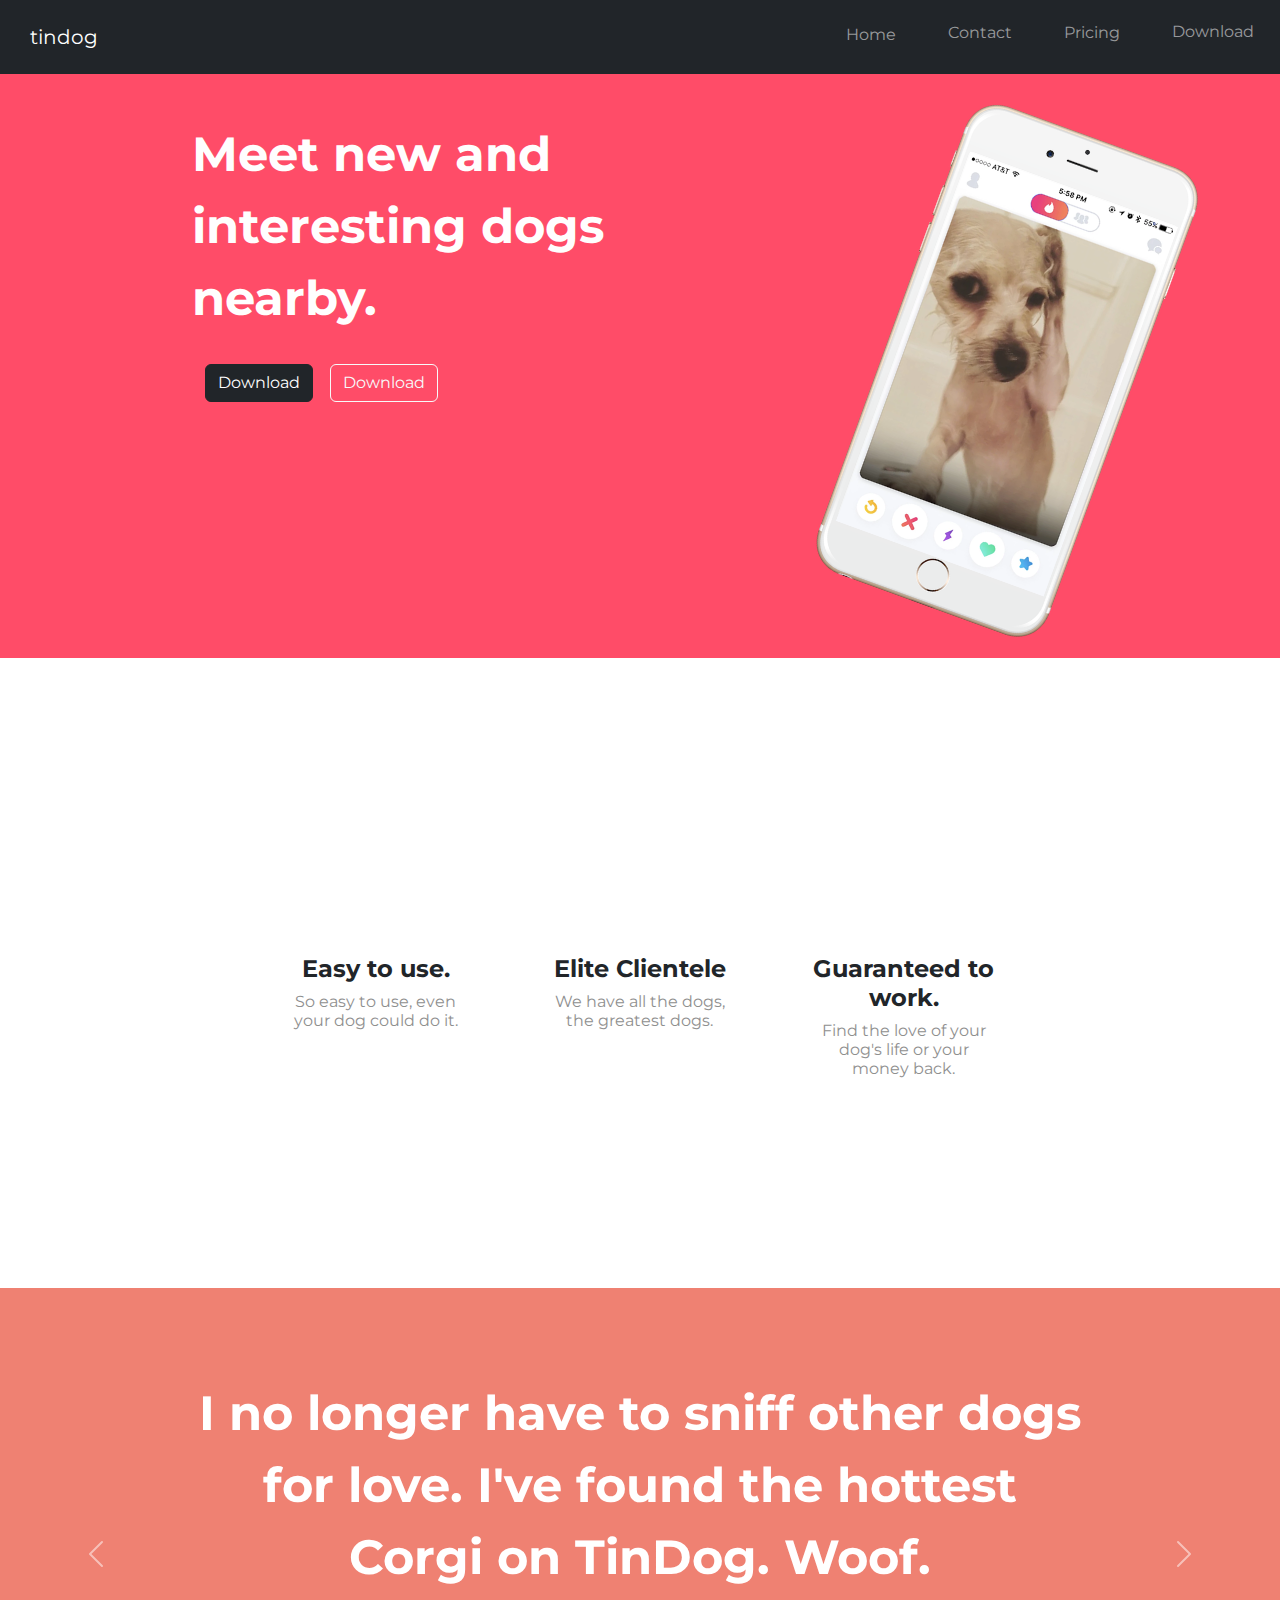
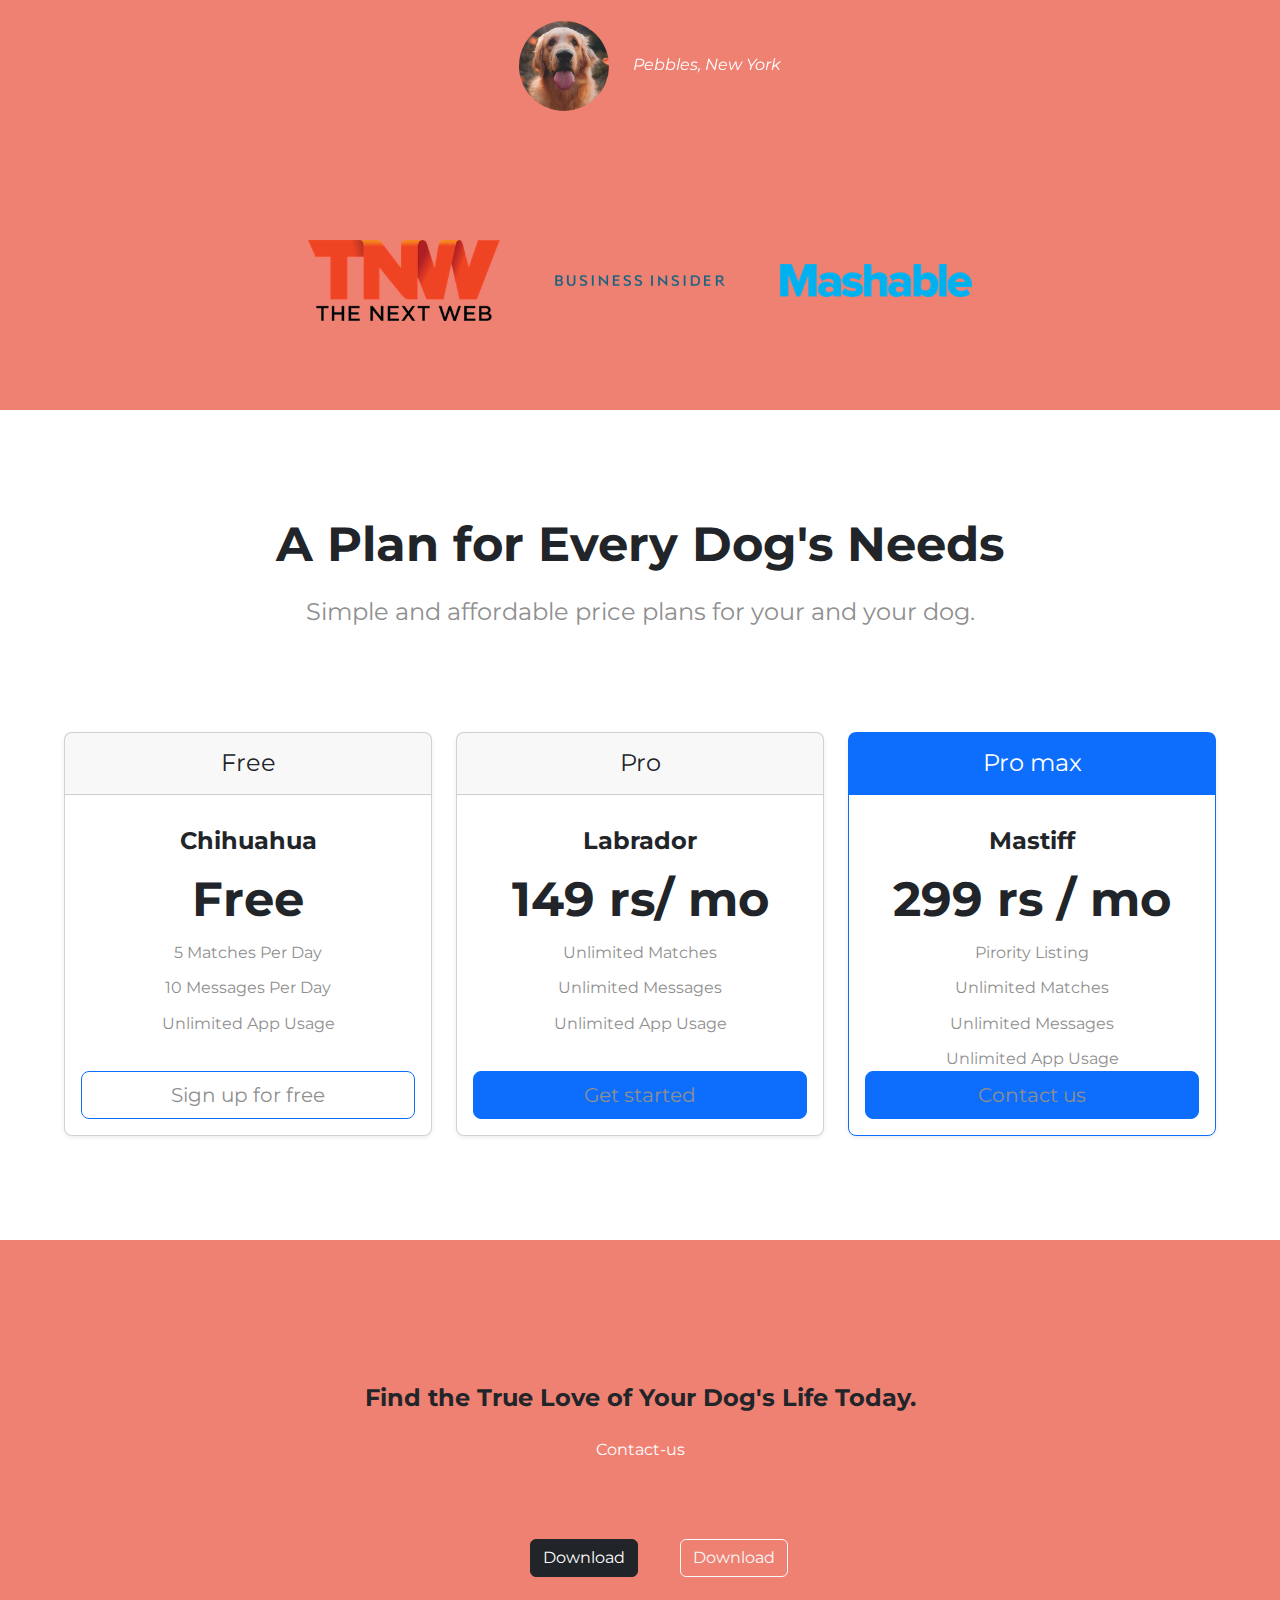
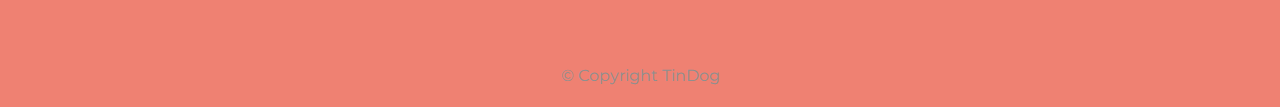
<file: index.html>
<!DOCTYPE html>
<html>
  <head>
    <meta charset="utf-8" />
    <title>TinDog</title>
    <link
      rel="stylesheet"
      href="https://cdnjs.cloudflare.com/ajax/libs/twitter-bootstrap/5.2.0-beta1/css/bootstrap.min.css"
    />
    <script src="https://cdn.jsdelivr.net/npm/jquery@3.5.1/dist/jquery.slim.min.js"></script>
    <script src="https://cdn.jsdelivr.net/npm/popper.js@1.16.1/dist/umd/popper.min.js"></script>
    <script src="https://cdn.jsdelivr.net/npm/bootstrap@4.6.1/dist/js/bootstrap.min.js"></script>
    <link rel="stylesheet" href="styles.css" />

    <link rel="preconnect" href="https://fonts.googleapis.com" />
    <link rel="preconnect" href="https://fonts.gstatic.com" crossorigin />
    <link
      href="https://fonts.googleapis.com/css2?family=Montserrat&display=swap"
      rel="stylesheet"
    />
    <link
      rel="stylesheet"
      href="https://use.fontawesome.com/releases/v5.15.1/css/all.css"
      integrity="sha384-vp86vTRFVJgpjF9jiIGPEEqYqlDwgyBgEF109VFjmqGmIY/Y4HV4d3Gp2irVfcrp"
      crossorigin="anonymous"
    />
    <link rel="preconnect" href="https://fonts.googleapis.com" />
    <link rel="preconnect" href="https://fonts.gstatic.com" crossorigin />
    <link
      href="https://fonts.googleapis.com/css2?family=Ubuntu&display=swap"
      rel="stylesheet"
    />
    <link
      rel="stylesheet"
      href="https://use.fontawesome.com/releases/v5.15.1/css/all.css"
      integrity="sha384-vp86vTRFVJgpjF9jiIGPEEqYqlDwgyBgEF109VFjmqGmIY/Y4HV4d3Gp2irVfcrp"
      crossorigin="anonymous"
    />
  </head>

  <body>
    <section id="title">
      <!-- Nav Bar -->
      <div class="container-fluid">
        <nav class="navbar navbar-expand-lg bg-dark navbar-dark fixed-top">
          <a class="navbar-brand" href="">tindog</a>
          <button
            class="navbar-toggler"
            type="button"
            data-toggle="collapse"
            data-target="#navbarSupportedContent"
            aria-controls="navbarSupportedContent"
            aria-expanded="false"
            aria-label="Toggle navigation"
          >
            <span class="navbar-toggler-icon"></span>
          </button>
          <div class="collapse navbar-collapse" id="navbarSupportedContent">
            <ul class="navbar-nav ms-auto">
              <li class="nav-item">
                <a class="home nav-link" href="#title">Home</a>
              </li>
              <li class="nav-item">
                <p><a class="nav-link" href="#cta">Contact</a></p>
              </li>
              <li class="nav-item">
                <p><a class="nav-link" href="#pricing">Pricing</a></p>
              </li>
              <li class="nav-item">
                <a class="download nav-link" href="#cta">Download</a>
              </li>
            </ul>
          </div>
        </nav>

        <!-- Title -->

        <div class="home">
          <div class="row">
            <div class="col-lg-6 col-sm-12">
              <h1>Meet new and interesting dogs nearby.</h1>
              <button
                type="button"
                class="btn btn-secondary btn-dark apple-button"
              >
                <i class="fab fa-apple"></i> Download
              </button>
              <button type="button" class="btn btn-outline-light">
                <i class="fab fa-google-play"></i> Download
              </button>
            </div>
            <div class="col-lg-6 col-sm-9">
              <img
                class="title-image"
                src="images/iphone6.png"
                alt="iphone-mockup"
              />
            </div>
          </div>
        </div>
      </div>
    </section>

    <!-- Features -->

    <section id="features">
      <div class="row">
        <div class="feature-box col-lg-4 col-sm-12">
          <i class="icon fas fa-check-circle fa-4x"></i>
          <h3>Easy to use.</h3>
          <p>So easy to use, even your dog could do it.</p>
        </div>

        <div class="feature-box col-lg-4 col-sm-12">
          <i class="icon fas fa-bullseye fa-4x"></i>
          <h3>Elite Clientele</h3>
          <p>We have all the dogs, the greatest dogs.</p>
        </div>
        <div class="feature-box col-lg-4 col-sm-12">
          <i class="icon fas fa-heart fa-4x"></i>
          <h3>Guaranteed to work.</h3>
          <p>Find the love of your dog's life or your money back.</p>
        </div>
      </div>
    </section>

    <!-- Testimonials -->

    <section id="testimonials">
      <div id="show" class="carousel slide" data-ride="false">
        <div class="carousel-inner">
          <div class="carousel-item active">
            <h2>
              I no longer have to sniff other dogs for love. I've found the
              hottest Corgi on TinDog. Woof.
            </h2>
            <img class="dog-img" src="images/dog-img.jpg" alt="dog-profile" />
            <em>Pebbles, New York</em>
          </div>
          <div class="carousel-item">
            <h2 class="testimonial-text">
              My dog used to be so lonely, but with TinDog's help, they've found
              the love of their life. I think.
            </h2>
            <img class="dog-img" src="images/lady-img.jpg" alt="lady-profile" />
            <em>Beverly, Illinois</em>
          </div>
        </div>
        <a
          class="carousel-control-prev"
          href="#show"
          role="button"
          data-slide="prev"
        >
          <span class="carousel-control-prev-icon"></span>
        </a>
        <a
          class="carousel-control-next"
          href="#show"
          role="button"
          data-slide="next"
        >
          <span class="carousel-control-next-icon"></span>
        </a>
      </div>
    </section>

    <!-- Press -->

    <section id="press">
      <img class="press-logo" src="images/tnw.png" alt="tnw-logo" />
      <img
        class="press-logo"
        src="images/bizinsider.png"
        alt="biz-insider-logo"
      />
      <img class="press-logo" src="images/mashable.png" alt="mashable-logo" />
    </section>

    <!-- Pricing -->

    <section id="pricing">
      <h2 class="pricing-h2">A Plan for Every Dog's Needs</h2>
      <p class="pricing-p">
        Simple and affordable price plans for your and your dog.
      </p>
      <div class="row row-cols-1 row-cols-md-3 mb-3 text-center">
        <div class="col-lg-4 col-md-6">
          <div class="card mb-4 rounded-3 shadow-sm">
            <div class="card-header py-3">
              <h4 class="my-0 fw-normal">Free</h4>
            </div>
            <div class="card-body">
              <ul class="free list-unstyled mt-3 mb-4">
                <h3>Chihuahua</h3>
                <h2>Free</h2>
                <p>5 Matches Per Day</p>
                <p>10 Messages Per Day</p>
                <p>Unlimited App Usage</p>
              </ul>
              <button type="button" class="w-100 btn btn-lg btn-outline-primary">
                <a href="signup.html" style="text-decoration: none">Sign up for free</a>
              </button>
            </div>
          </div>
        </div>
        <div class="col-lg-4 col-md-6">
          <div class="card mb-4 rounded-3 shadow-sm">
            <div class="card-header py-3">
              <h4 class="my-0 fw-normal">Pro</h4>
            </div>
            <div class="card-body">
              <ul class="pro list-unstyled mt-3 mb-4">
                <h3>Labrador</h3>
                <h2>149 rs/ mo</h2>
                <p>Unlimited Matches</p>
                <p>Unlimited Messages</p>
                <p>Unlimited App Usage</p>
              </ul>
              <button type="button" class="w-100 btn btn-lg btn-primary">
                <a href="signup.html" style="text-decoration: none"
                  >Get started</a
                >
              </button>
            </div>
          </div>
        </div>
        <div class="col-lg-4 col-md-12">
          <div class="card mb-4 rounded-3 shadow-sm border-primary">
            <div class="card-header py-3 text-white bg-primary border-primary">
              <h4 class="my-0 fw-normal">Pro max</h4>
            </div>
            <div class="card-body">
              <ul class="pro-max list-unstyled mt-3 mb-4">
                <h3>Mastiff</h3>
                <h2>299 rs / mo</h2>
                <div class="content">
                  <p>Pirority Listing</p>
                  <p>Unlimited Matches</p>
                  <p>Unlimited Messages</p>
                  <p>Unlimited App Usage</p>
                </div>
              </ul>
              <button type="button" class="w-100 btn btn-lg btn-primary">
                <a href="contact.html" style="text-decoration: none"
                  >Contact us</a
                >
              </button>
            </div>
          </div>
        </div>
      </div>
    </section>

    <!-- Call to Action -->

    <section id="cta">
      <div class="row">
        <h3>Find the True Love of Your Dog's Life Today.</h3>
        <a class="contact" href="contact.html"><i class="mail fas fa-envelope fa-4x"></i></a>
        <p class="contact-txt" >Contact-us</p>  
        <div class="button">
          <button type="button" class="btn btn-secondary btn-dark apple-button">
            <i class="fab fa-apple"></i> Download
          </button>
          <button type="button" class="btn btn-outline-light">
            <i class="fab fa-google-play"></i> Download
          </button>
        </div>
      </div>
    </section>

    <!-- Footer -->

    <footer id="footer">
      <p>© Copyright TinDog</p>
    </footer>
  </body>
</html>
</file>
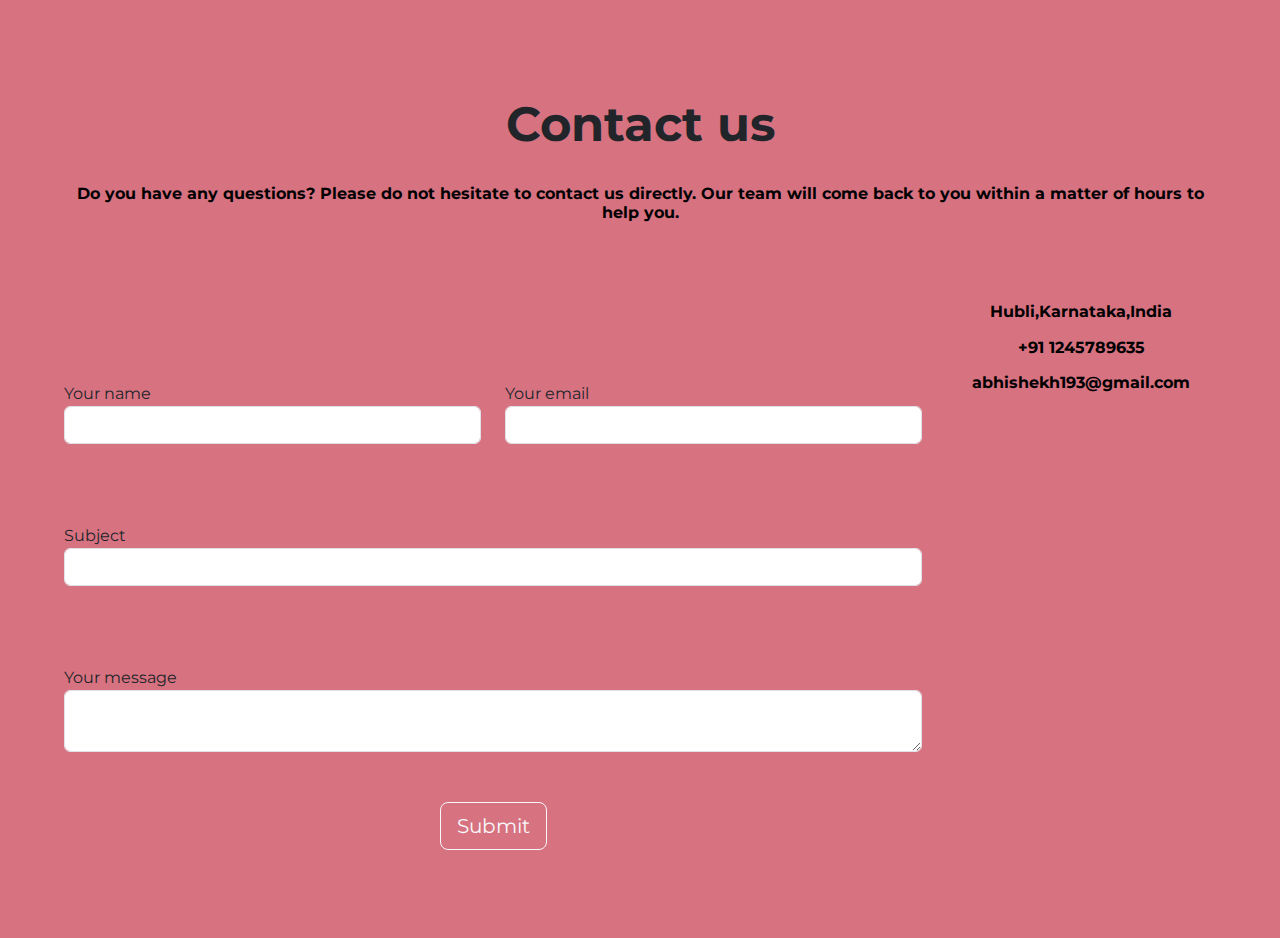
<file: contact.html>
<!DOCTYPE html>
<html lang="en">
  <head>
    <meta charset="UTF-8" />
    <meta http-equiv="X-UA-Compatible" content="IE=edge" />
    <meta name="viewport" content="width=device-width, initial-scale=1.0" />
    <title>Contact-me</title>
    <link rel="stylesheet" href="https://cdnjs.cloudflare.com/ajax/libs/twitter-bootstrap/5.2.0-beta1/css/bootstrap.min.css"/>
    <script src="https://cdn.jsdelivr.net/npm/jquery@3.5.1/dist/jquery.slim.min.js"></script>
    <script src="https://cdn.jsdelivr.net/npm/popper.js@1.16.1/dist/umd/popper.min.js"></script>
    <script src="https://cdn.jsdelivr.net/npm/bootstrap@4.6.1/dist/js/bootstrap.min.js"></script>
    <link rel="stylesheet" href="styles.css" />

    <link rel="preconnect" href="https://fonts.googleapis.com" />
    <link rel="preconnect" href="https://fonts.gstatic.com" crossorigin />
    <link
      href="https://fonts.googleapis.com/css2?family=Montserrat&display=swap"
      rel="stylesheet"
    />
    <link
      rel="stylesheet"
      href="https://use.fontawesome.com/releases/v5.15.1/css/all.css"
      integrity="sha384-vp86vTRFVJgpjF9jiIGPEEqYqlDwgyBgEF109VFjmqGmIY/Y4HV4d3Gp2irVfcrp"
      crossorigin="anonymous"
    />
    <link rel="preconnect" href="https://fonts.googleapis.com" />
    <link rel="preconnect" href="https://fonts.gstatic.com" crossorigin />
    <link
      href="https://fonts.googleapis.com/css2?family=Ubuntu&display=swap"
      rel="stylesheet"
    />
    <link
      rel="stylesheet"
      href="https://use.fontawesome.com/releases/v5.15.1/css/all.css"
      integrity="sha384-vp86vTRFVJgpjF9jiIGPEEqYqlDwgyBgEF109VFjmqGmIY/Y4HV4d3Gp2irVfcrp"
      crossorigin="anonymous"
    />
  </head>
  <body class="contact-body">
    <!--Section: Contact v.2-->
    <section class="mb-4">
      <!--Section heading-->
      <h2 class="h1-responsive font-weight-bold text-center my-4">
        Contact us
      </h2>
      <!--Section description-->
      <p class=" para text-center w-responsive mx-auto mb-5">
        Do you have any questions? Please do not hesitate to contact us
        directly. Our team will come back to you within a matter of hours to
        help you.
      </p>

      <div class="row">
        <!--Grid column-->
        <div class="col-md-9 mb-md-0 mb-5">
          <form
            id="contact-form"
            name="contact-form"
            action="mail.php"
            method="POST"
          >
            <!--Grid row-->
            <div class="row">
              <!--Grid column-->
              <div class="col-md-6">
                <div class="md-form mb-0">
                  <label for="name" class="">Your name</label>
                  <input
                    type="text"
                    id="name"
                    name="name"
                    class="form-control"
                  />
                </div>
              </div>
              <!--Grid column-->

              <!--Grid column-->
              <div class="col-md-6">
                <div class="md-form mb-0">
                  <label for="email" class="">Your email</label>
                  <input
                    type="text"
                    id="email"
                    name="email"
                    class="form-control"
                  />
                </div>
              </div>
              <!--Grid column-->
            </div>
            <!--Grid row-->

            <!--Grid row-->
            <div class="row">
              <div class="col-md-12">
                <div class="md-form mb-0">
                  <label for="subject" class="">Subject</label>
                  <input
                    type="text"
                    id="subject"
                    name="subject"
                    class="form-control"
                  />
                </div>
              </div>
            </div>
            <!--Grid row-->

            <!--Grid row-->
            <div class="row">
              <!--Grid column-->
              <div class="col-md-12">
                <div class="md-form">
                  <label for="message">Your message</label>
                  <textarea
                    type="text"
                    id="message"
                    name="message"
                    rows="2"
                    class="form-control md-textarea"
                  ></textarea>
                </div>
              </div>
            </div>
            <!--Grid row-->
          </form>

          <div class="text-center text-md-left">
            <a style ="text-decoration: none;"href="mailto:abhishekh9110@gmail.com"><input class="last-button btn btn-lg btn-outline-light" type="submit" value="Submit"></a>
        </div>
          <div class="status"></div>
        </div>
        <!--Grid column-->

        <!--Grid column-->
        <div class="col-md-3 text-center">
          <ul class="list-unstyled mb-0">
            <li>
              <i class="fas fa-map-marker-alt fa-2x"></i>
              <p class="para">Hubli,Karnataka,India</p>
            </li>

            <li>
              <i class="fas fa-phone mt-4 fa-2x"></i>
              <p class="para">+91 1245789635</p>
            </li>

            <li>
              <i class="fas fa-envelope mt-4 fa-2x"></i>
              <p class="para">abhishekh193@gmail.com</p>
            </li>
          </ul>
        </div>
        <!--Grid column-->
      </div>
    </section>
    <!--Section: Contact v.2-->
  </body>
</html>
</file>
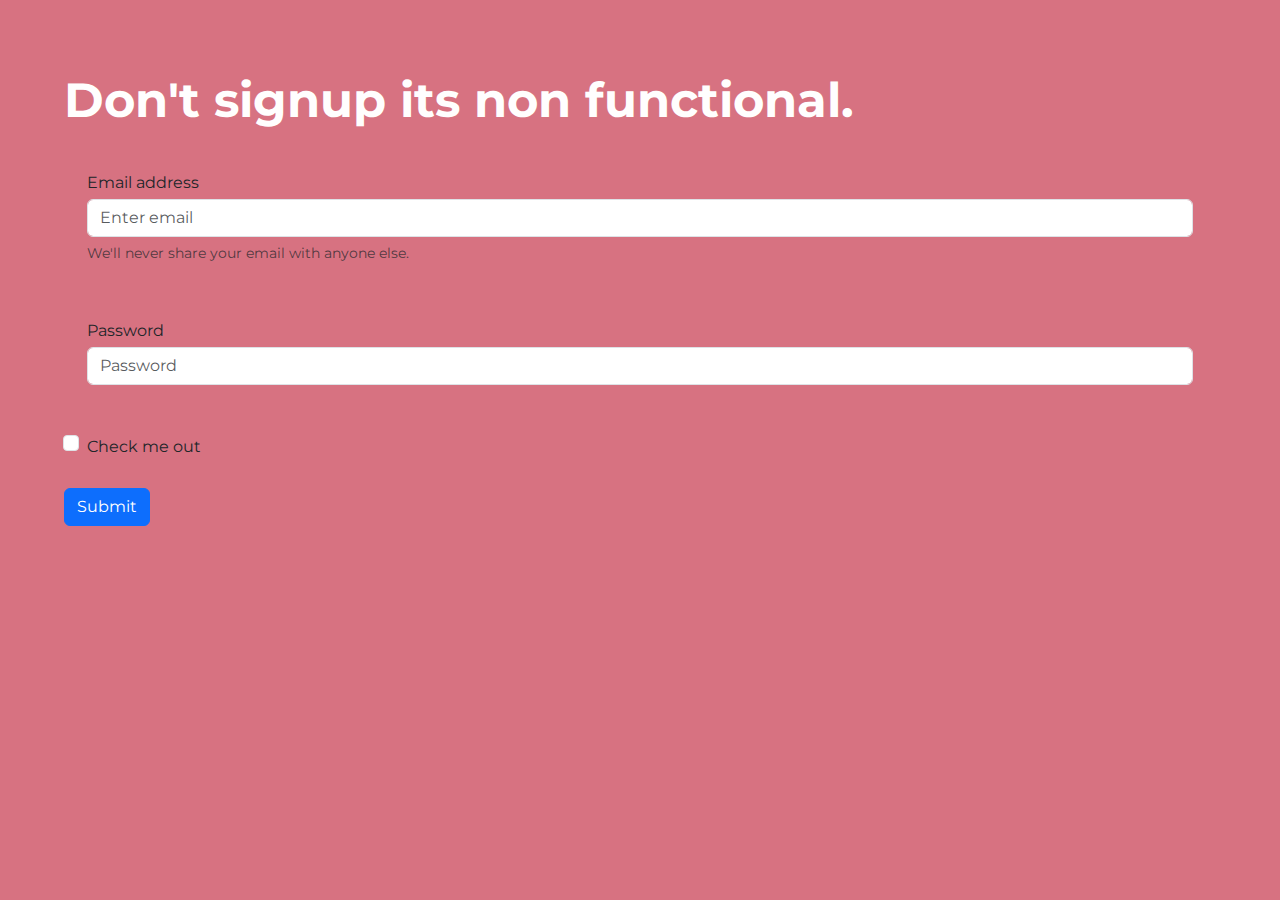
<file: signup.html>
<!DOCTYPE html>
<html lang="en">
<head>
    <meta charset="UTF-8">
    <meta http-equiv="X-UA-Compatible" content="IE=edge">
    <meta name="viewport" content="width=device-width, initial-scale=1.0">
    <title>Document</title>
    <link rel="stylesheet" href="https://cdnjs.cloudflare.com/ajax/libs/twitter-bootstrap/5.2.0-beta1/css/bootstrap.min.css" />
    <script src="https://cdn.jsdelivr.net/npm/jquery@3.5.1/dist/jquery.slim.min.js"></script> 
    <script src="https://cdn.jsdelivr.net/npm/popper.js@1.16.1/dist/umd/popper.min.js"></script> 
    <script src="https://cdn.jsdelivr.net/npm/bootstrap@4.6.1/dist/js/bootstrap.min.js"></script>
    <link rel="stylesheet" href="styles.css">
  
  <link rel="preconnect" href="https://fonts.googleapis.com">
  <link rel="preconnect" href="https://fonts.gstatic.com" crossorigin>
  <link href="https://fonts.googleapis.com/css2?family=Montserrat&display=swap" rel="stylesheet">
  <link rel="stylesheet" href="https://use.fontawesome.com/releases/v5.15.1/css/all.css" integrity="sha384-vp86vTRFVJgpjF9jiIGPEEqYqlDwgyBgEF109VFjmqGmIY/Y4HV4d3Gp2irVfcrp" crossorigin="anonymous">
  <link rel="preconnect" href="https://fonts.googleapis.com">
  <link rel="preconnect" href="https://fonts.gstatic.com" crossorigin>
  <link href="https://fonts.googleapis.com/css2?family=Ubuntu&display=swap" rel="stylesheet">
  <link rel="stylesheet" href="https://use.fontawesome.com/releases/v5.15.1/css/all.css" integrity="sha384-vp86vTRFVJgpjF9jiIGPEEqYqlDwgyBgEF109VFjmqGmIY/Y4HV4d3Gp2irVfcrp" crossorigin="anonymous">
</head>
<body class="sign-up-body">
  <h1>Don't signup its non functional.</h1>
    <form>
        <div class="form-group">
          <label for="exampleInputEmail1">Email address</label>
          <input type="email" class="form-control" id="exampleInputEmail1" aria-describedby="emailHelp" placeholder="Enter email">
          <small id="emailHelp" class="form-text text-muted">We'll never share your email with anyone else.</small>
        </div>
        <div class="form-group">
          <label for="exampleInputPassword1">Password</label>
          <input type="password" class="form-control" id="exampleInputPassword1" placeholder="Password">
        </div>
        <div class="form-check">
          <input type="checkbox" class="form-check-input" id="exampleCheck1">
          <label class="form-check-label" for="exampleCheck1">Check me out</label>
        </div>
        <button type="submit" class="btn btn-primary">Submit</button>
      </form>
</body>
</html>
</file>
<file: styles.css>
/* font-family: 'Ubuntu', sans-serif; 
<i class="fa-solid fa-circle-check"></i>
<i class="fa-regular fa-bullseye"></i>
<i class="fa-solid fa-heart"></i>
*/
body {
    font-family: "montserrat";
}
.contact-body{
    background-color: #d77281;
    font-family: "montserrat";
    line-height: 1.5;
    padding: 5%;
    margin-left: auto;
    margin-right: auto;
}
.sign-up-body{
    background-color: #d77281;
    padding: 5%;
    line-height: 2;
    text-align:left;
}
#title{
    background-color: #ff4c68;
}
.container-fluid{
    padding : 3% 15%;
}
h1{
    color: rgb(255, 254, 254);
    font-family: 'Montserrat', sans-serif;
    font-size: 3rem;
    line-height: 1.5;
    font-weight: bolder;
}
h2{
    font-family: "montserrat";
    font-weight: bolder;
    font-size: 3rem;
    line-height: 1.5;
}
h3{
    font-size: 1.5rem;
    font-weight: bolder;
}
p{
    color: #8f8f8f;
    line-height: 1.2;
}

/* Navigation bar */
.row{
    margin-top: 80px;
}
.navbar-nav{
    padding-top: 5px;
    margin-top: auto;
    margin-bottom: auto;
}
.navbar-brand{
    margin-left: 30px;

}
.nav-item{
    padding:  0px 18px;
    padding-top: 2px;
}
.nav-link{
    font-size: 1rem;
    font-family: "montserrat";
}
.nav-link:hover{
    color: white;
}
.download{
    position: relative;
    bottom: 3px;
}
.navbar-brand:hover{
    color : rgb(0, 0, 0);
}
/* download buttons */

.apple-button{
    margin: 5% 3% 5% 3%;
}
.google-button{
    margin: 5% 3% 5% 3%;
}

/* Title image */
.home{
    margin-top: auto;
    margin-bottom: auto;
}
.title-image{
    width: 60%;
    padding-left:3%;
    transform:rotate(20deg);
    margin-left: 50%;
}
#features{
    padding: 7% 15% ;
    text-align: center;
    margin: 5%;
}
.feature-box{
    font-family: "Montserrat";
    padding: 5%;
}

.icon{
    color: #ef8172;
    padding: 5%; 
}
.icon:hover{
    color: #ff4c68;
}

/* testimonials */

#testimonials{
    text-align: center;
    background-color:#ef8172 ;
    color: white;

}
.dog-img{
    width: 10%;
    border-radius: 100%;
    margin: 20px;
}

.carousel-item{
    padding : 7% 15%;
}
#press{
    background-color:#ef8172 ;
    text-align: center;
    padding-bottom: 3%;
}
.press-logo{
    width: 15%;
    margin: 20px 20px 50px ;
}

/* pricing */

#pricing{
    padding: 5%;
    padding-top: 5%;
    text-align: center
}
.pro-max{
    height: 220px;
}
.pro{
    height: 220px;
}
.free{
    height: 220px;
}
.content{
    line-height: .5rem;
    
}
.pricing-h2{
    padding: 3%;
}
.pricing-p{
    font-size: 1.5rem;
    position: relative;
    bottom:25px;
}
a{
    color: #8f8f8f;
}
a:hover{
    color: black;
}
/* cta */

#cta{
    background-color:#ef8172;
    padding-top: 5%;
    padding-bottom: 0;
    text-align: center;
}

#footer{
    background-color: #ef8172;
    padding-bottom: 5px;
    text-align: center;
}
.contact{
    color: black;
}
.mail{
    margin-left:auto ;
    margin-right: auto;
    position: relative;
    top: 20px;
}
.button{
    margin-top: 0px;
    margin-bottom: 25px;
}
.mail:hover{
    color: white;
}
.contact-txt{
    font-family: "Montserrat";
    color: white;
    margin-top: 20px;
}
.last-button{
    margin-top: 50px;
}
.last-button:hover{
    background-color: #ff4c68;
    color: black;
}
.para{
    color: black;
    font-family: "montserrat";
    font-weight: bold;
}
.form-group{
    padding: 2%;
    margin-left: auto;
    margin-right: auto;
}
.form-check{
    padding: 2%;
    margin-left: auto;
    margin-right: auto;
}
</file>
